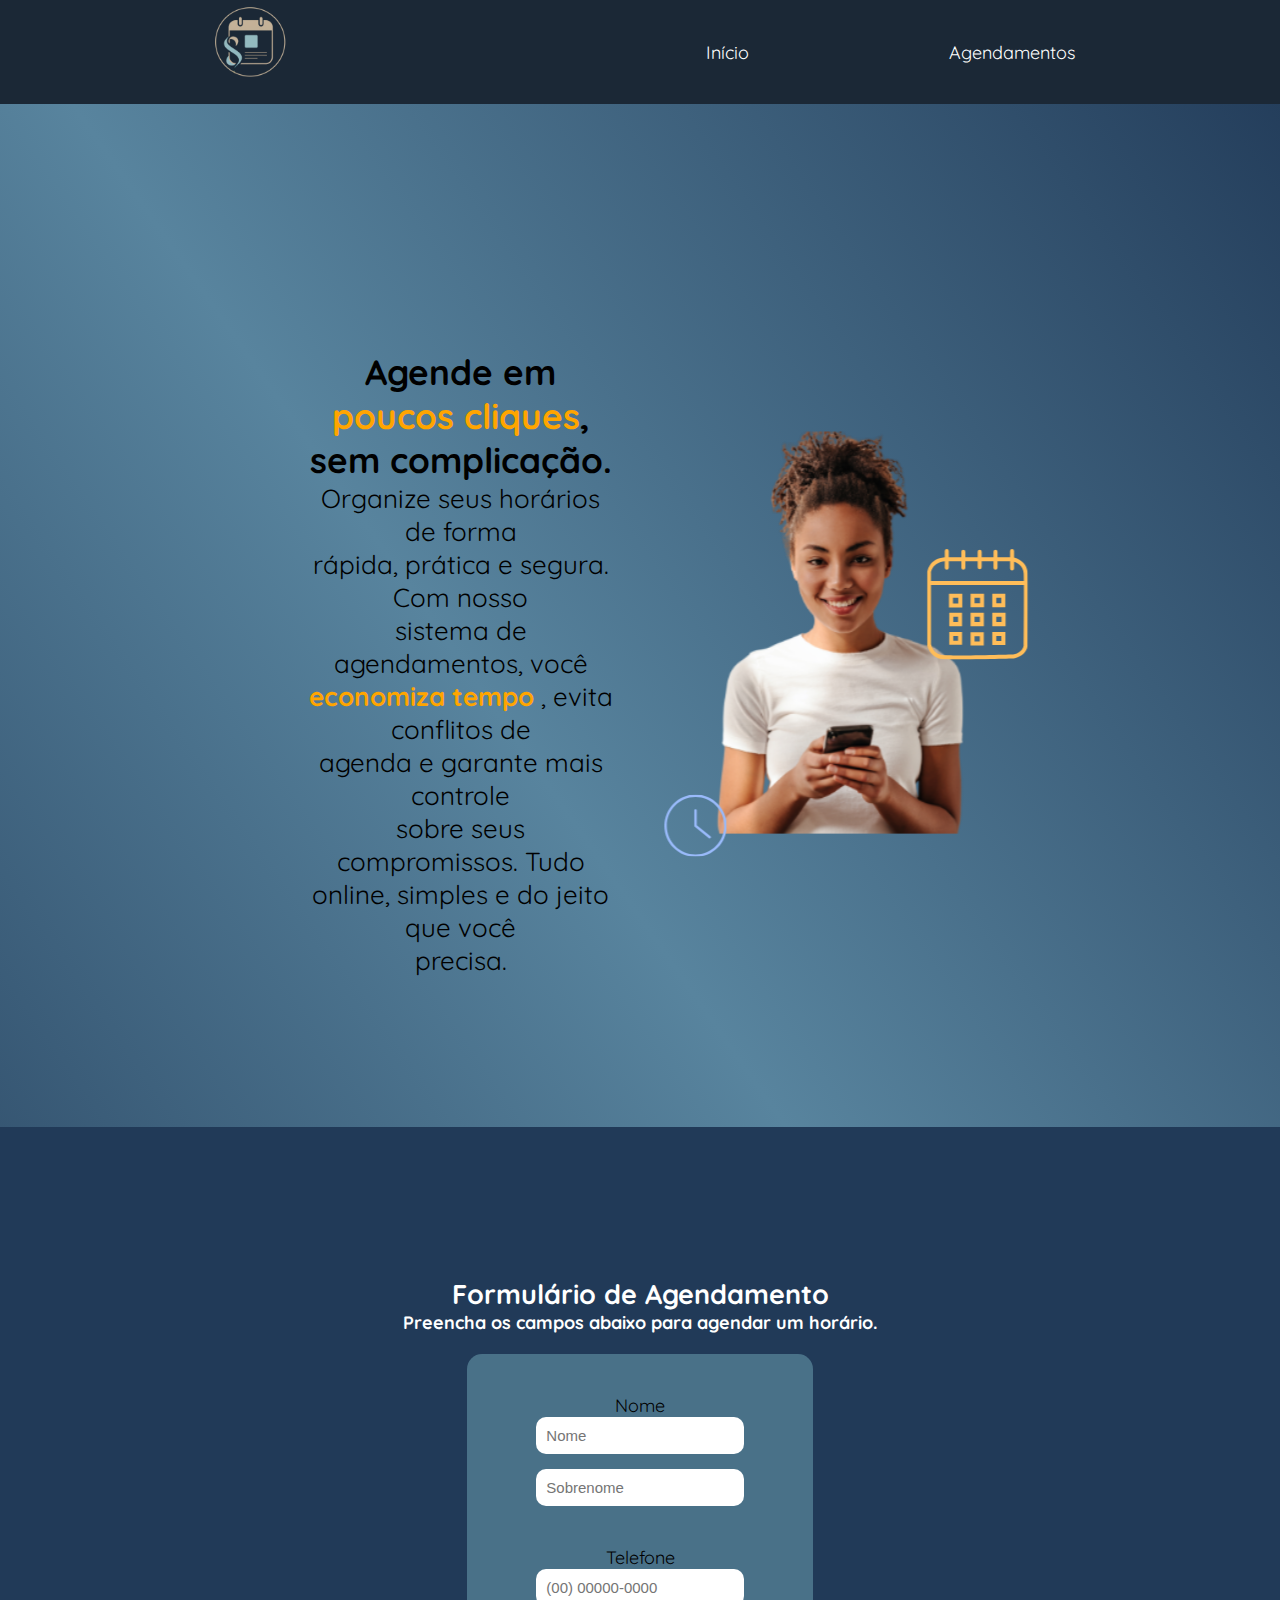
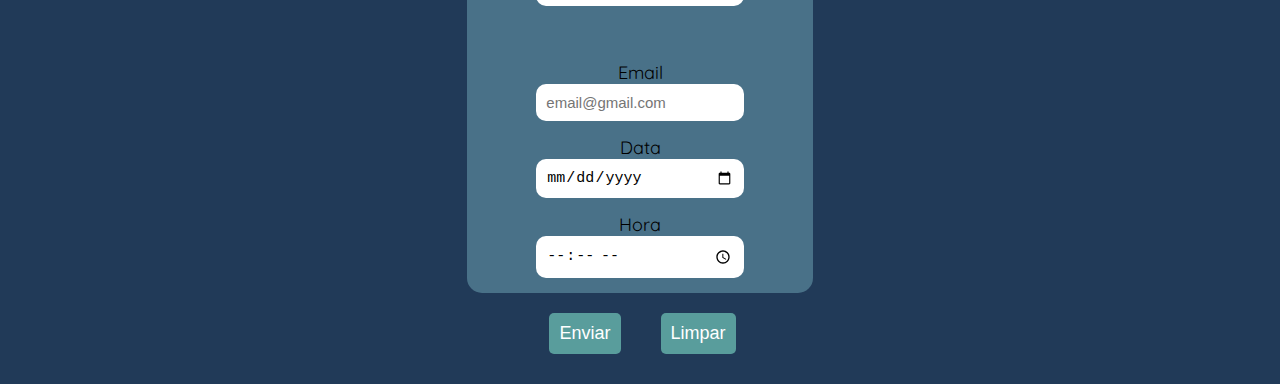
<file: index.html>
<!DOCTYPE html>
<html lang="pt-BR">
<head>
    <meta charset="UTF-8">
    <meta name="viewport" content="width=device-width, initial-scale=1.0">
    <link rel="stylesheet" href="style.css">
    <title>Sistema Para Agendamentos</title>
</head>
<body>
    <nav>
        <div class="nav-logo">
            <a href="#home">
                <img id="img" src="imgs/logo-calendar.png" alt="Logo">
            </a>
        </div>

        <ul class="nav-links">
            <li class="link"><a href="#home">Início</a></li>
            <li class="link"><a href="#agenda">Agendamentos</a></li>
        </ul>
    </nav>


    <div id="home">
        <section class="txt">
            <h3>
                Agende em <strong class="cor">poucos cliques</strong>, sem complicação.
            </h3>
            <p>
                Organize seus horários de forma<br> rápida, prática e segura. Com nosso<br> sistema de agendamentos, você <br><strong class="cor"> economiza tempo </strong>, evita conflitos de<br> agenda e garante mais controle<br> sobre seus compromissos. Tudo<br> online, simples e do jeito que você<br> precisa.
            </p>
        </section>
        <div class="imgMulher">
            <img id="mulher"  src="imgs/pessoa.png" alt="Imagem de uma mulher mexendo no celular.">
        </div>
    </div>

    
    <div id="agenda">
    <section class="titulo">
        <h2> Formulário de Agendamento</h2>
        <h4>Preencha os campos abaixo para agendar um horário.</h3>
    </section>

    <section class="contato">
        <p id="nome">
        <p><label for="name">Nome</label></p>
        <input type="text" placeholder="Nome">
        <input type="text" placeholder="Sobrenome">
        </p>

        <p id="contato">
        <p><label for="itel">Telefone</label></p>
        <input type="tel" placeholder="(00) 00000-0000"  name="tel"  id="itel" autocomplete="tel" required>
        <br>
        <br>
        <p><label for="iemail">Email</label></p>
        <input type="email" placeholder="email@gmail.com"  name="email"  id="iemail" autocomplete="email" required>
        </p>
        <p>
        <p><label>Data</label></p>
        <input type="date" value="" />      
        </p>
        <p>
        <p><label>Hora</label></p>
        <input
        type="time"
        id="appointment"
        name="appointment"
        min="09:00"
        max="18:00"
        required />
        </p>

    </section>

    <section class="inputs">
       <p id="botoes">
            <input type="submit" id="enviar" value="Enviar">
            <input type="reset" id= "limpar" value="Limpar">
        </p>
    </section>
</div>

<script src="script.js" defer></script>
</body>
</html>
</file>
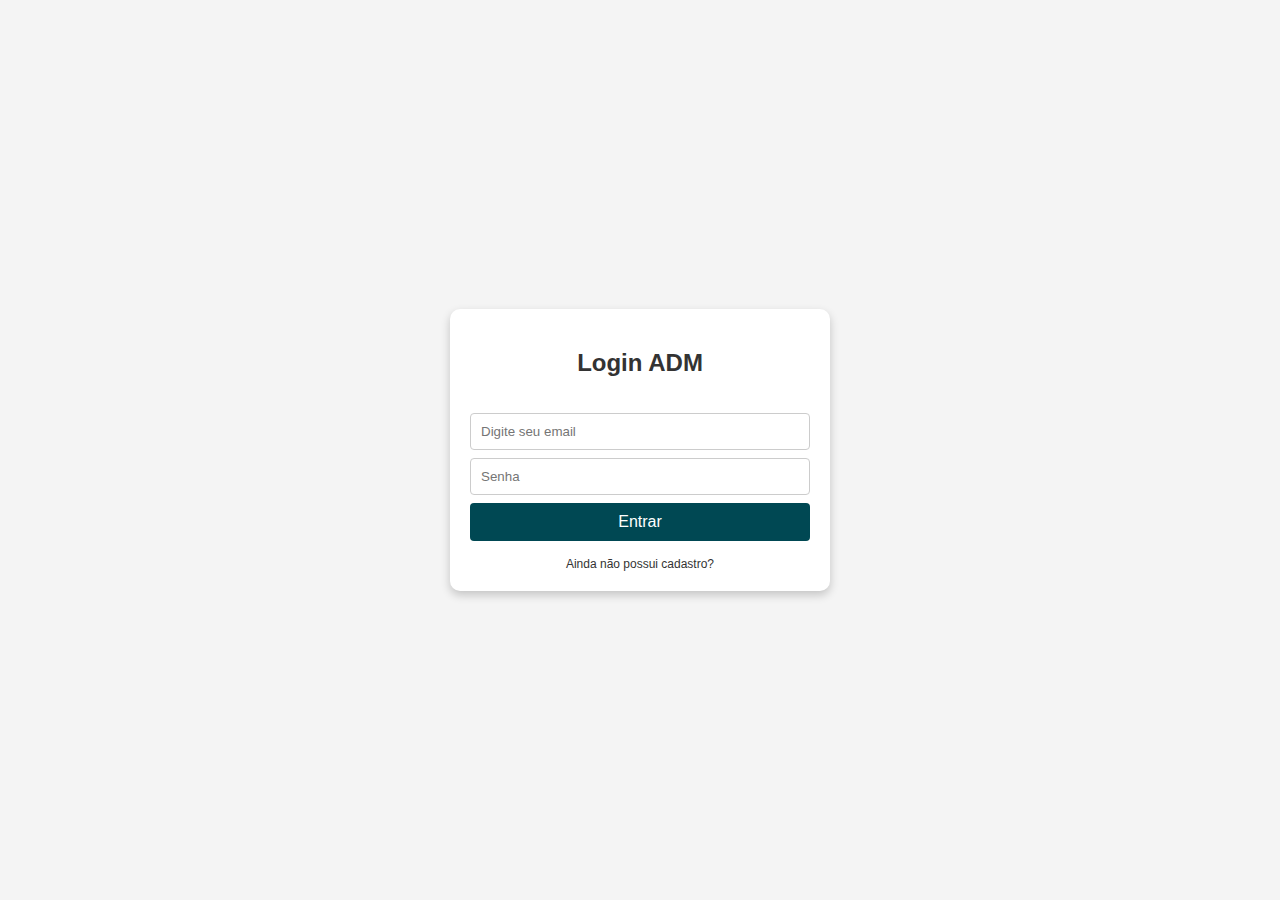
<file: index2.html>
<!DOCTYPE html>
<html lang="en">
<head>
    <meta charset="UTF-8">
    <meta name="viewport" content="width=device-width, initial-scale=1.0">
    <title>Login ADM</title>
    <link rel="stylesheet" href="style2.css">
</head>
<body>
    <div class="login-box">
        <h2>Login ADM</h2>
        <form>
            <input type="email" placeholder="Digite seu email">
            <input type="password" placeholder="Senha">
            <input type="submit" value="Entrar">
        </form>
        <a href="#">Ainda não possui cadastro?</a>
    </div>
</body>
</html>
</file>
<file: style.css>
@import url('https://fonts.googleapis.com/css2?family=Comic+Neue:ital,wght@0,300;0,400;0,700;1,300;1,400;1,700&family=Mulish:ital,wght@0,200..1000;1,200..1000&family=Quicksand:wght@300..700&display=swap');

/*mobile*/










/*tablet*/
@media (min-width: 768px){
  .txt {
    width: 50%;
    font-size: 40px;
  }

  .imgMulher {
    width: 50%;
    transform: translateX(20%);
  }
}



/*desktop*/
@media (min-width: 1024px){
* {
  padding: 0;
  margin: 0;
  box-sizing: border-box;
  list-style: none;
  text-decoration: none;
}

.txt {
  display: flex;
  flex-direction: column;
  justify-content: space-between;
  align-items: center;
  width: 35%;
  text-align: center;
  margin-top: 350px;
  font-size: 30px;

  p{
    font-size: 26px;
  }
}

p {
  font-size: 18px;
}


#img {
  width: 90px;
  height: auto;
  margin-bottom: 10px;
}

.imgMulher {
  display: flex;
  justify-content: center;
  align-items: center;
  margin-top: 300px;
  width: 35%;
  transform: translateX(10%);
}

#home {
    display: flex;
    justify-content: center;
    align-items: center;
    margin-left: 15%;
    margin-right: 15%;
    gap: 5%;
}

#agenda {
    transform: translateY(150px);
    display: grid;
    place-items: center;
    background-image: linear-gradient(to top right, #213a58, #213a58);
   
}

nav {
  background-color: #1b2836;
  display: flex;
  align-items: center;
  justify-content: space-around;
  position: fixed;
  z-index: 100;
  inset: 0 0 auto 0;
}

.nav-links {
  display: flex;
  gap: 200px;
  font-size: 18px;
  color: rgb(255, 245, 245);
}

.link a {
  text-decoration: none;
  position: relative;
  padding-bottom: 0.5rem;
  color: rgb(255, 255, 255);
}


.cor {
  color: orange;
}

body {
  background-image: linear-gradient(to top right, #213a58, #58849e, #213a58);
  font-family: Quicksand,
  sans-serif;
}

.titulo {
  font-size: 18px;
  padding: 0;
  margin-bottom: 0;
  text-align: center;
  margin-top: 150px;
  color:  rgb(255, 255, 255);
 
}

.contato {
  display: flex;
  flex-direction: column;
  justify-content: center;
  align-items: center;
  margin-top: 20px;
  padding: auto;
  border-radius:15px;
  background-color: #497188;
  width: 27%;
  height: auto;
}

input {
  padding: 10px;
  font-size: 15px;
  border-radius: 10px;
  border: none;
  width: 60%;
  margin-bottom: 15px;
}

#nome {
  padding: 25px 15px 15px 20px;
}

#contato {
  padding: 10px 15px 15px 20px;
}

#botoes {
  padding: 20px 15px 15px 20px;
  display: flex;
  justify-content: center;
  align-items: center;
}

#enviar {
  border-radius: 5px;
  background-color: #599d9c;
  color: white;
  font-size: 18px;
  margin-right: 20px;
}

#limpar {
  border-radius: 5px;
  background-color: #599d9c;
  color: white;
  font-size: 18px;
  margin-left: 20px;  
}

li:hover {
  border-bottom: 2px solid orange;

}
a:hover {
  color: orange;
}
button:hover {
  background-color: orange;
  cursor: pointer;
}
}
</file>
<file: style2.css>
body {
    background-color: #F4F4F4;
    height: 100vh;
    margin: 0;
    display: flex;
    align-items: center;
    justify-content: center;
    font-family: Arial, Helvetica, sans-serif;
}

.login-box {
    background-color: white;
    width: 340px;
    padding: 20px;
    border-radius: 10px;
    box-shadow: 0 4px 10px rgba(0,0,0,0.2); 
    display: grid;
    gap: 16px;
}

form{
    display: grid;
    gap: 8px;
}

h2{
    color: #333;
    text-align: center;
}

.login-box form input{
  padding: 10px;
  border-radius: 4px;
  border: 1px solid #ccc;
  outline: none;
}

.login-box form input:focus{
  border-color: #004853;  
}

.login-box form input[type="submit"]{
 background-color: #004853;
 color: #ffffff;
 font-size: 16px;
 border:none;
}

login-box form input[type="submit"]:hover{
    cursor: pointer;
    opacity: 0.9;
}

a{
   font-size: 12px;
   text-align: center;
   text-decoration: none;
   color: #333;
}

a:houver{
    text-decoration: underline;
}
</file>
